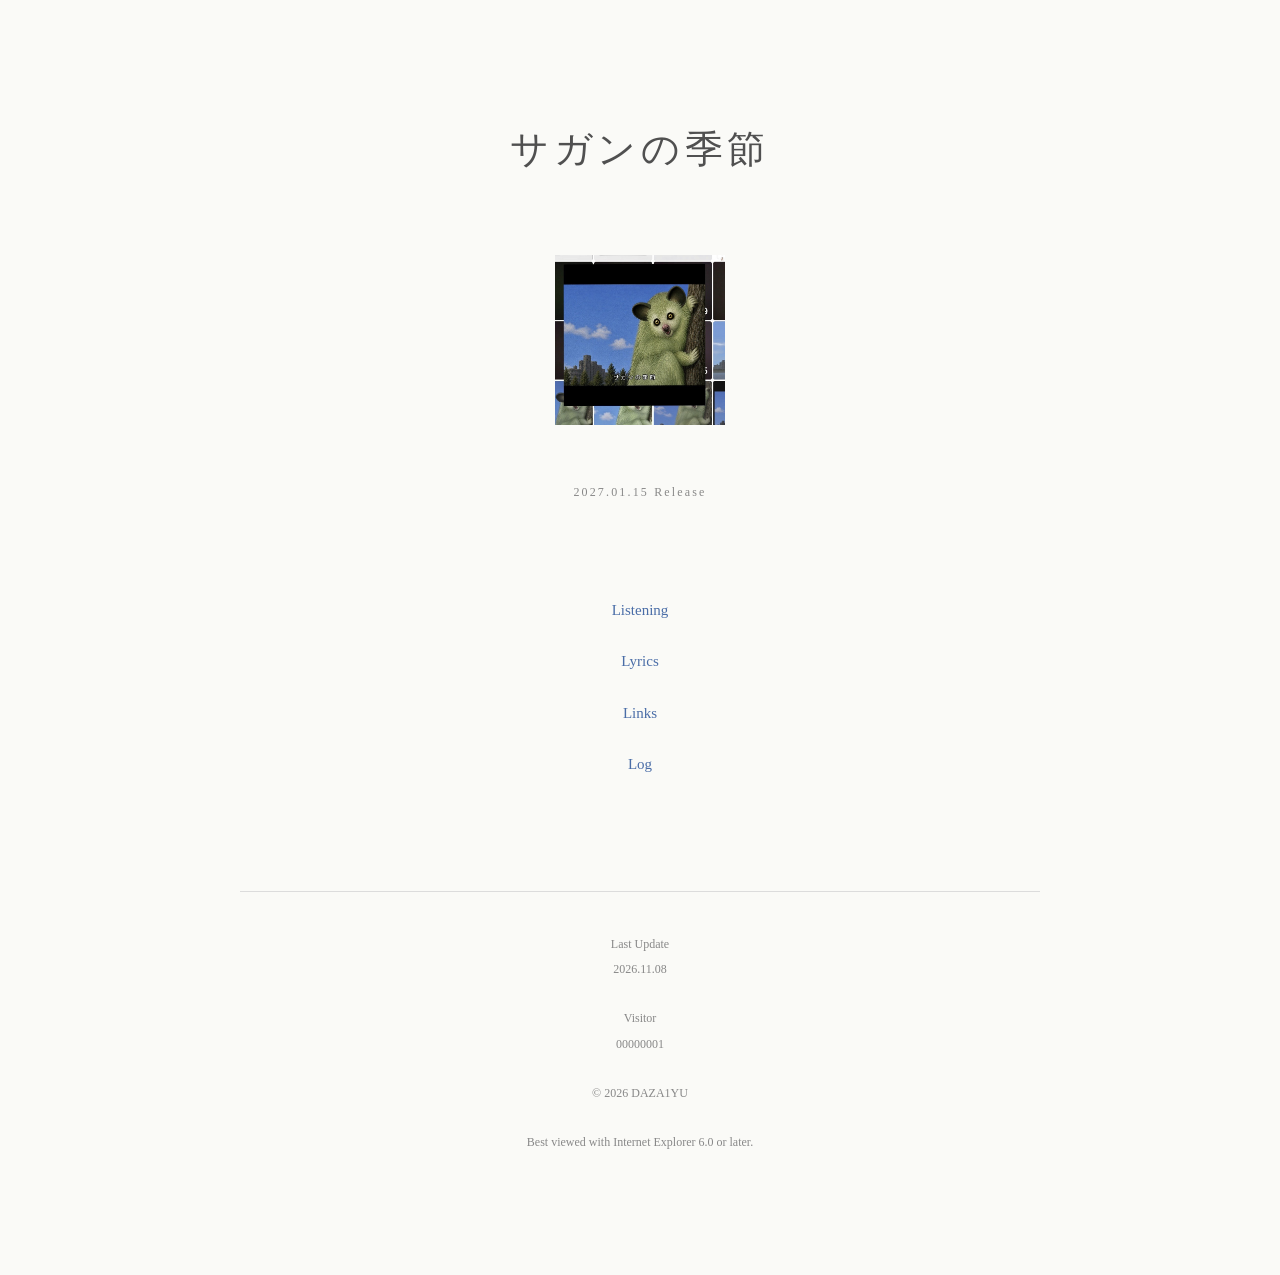
<file: index.html>
<!DOCTYPE html>

<html lang="ja">

<head>

    <meta charset="UTF-8">

    <meta
        name="viewport"
        content="width=device-width, initial-scale=1.0">

    <title>サガンの季節</title>

    <meta
        name="description"
        content="サガンの季節 Official Website">

    <link
        rel="stylesheet"
        href="style.css">

</head>

<body>

    <div class="wrapper">

        <header>

            <h1>サガンの季節</h1>

            <img
                class="cover"
                src="images/jacket.jpg"
                alt="サガンの季節 EP Jacket">

            <p class="release">

                2027.01.15 Release

            </p>

        </header>


        <nav class="home-nav">

            <a href="music.html">

                Listening

            </a>

            <a href="lyrics.html">

                Lyrics

            </a>

            <a href="links.html">

                Links

            </a>

            <a href="afterword.html">

                Log

            </a>

        </nav>


        <footer>

            <p>

                Last Update<br>

                2026.11.08

            </p>

            <p>

                Visitor<br>

                00000001

            </p>

            <p>

                © 2026 DAZA1YU

            </p>

            <p>

                Best viewed with Internet Explorer 6.0 or later.

            </p>

        </footer>

    </div>

</body>

</html>
</file>
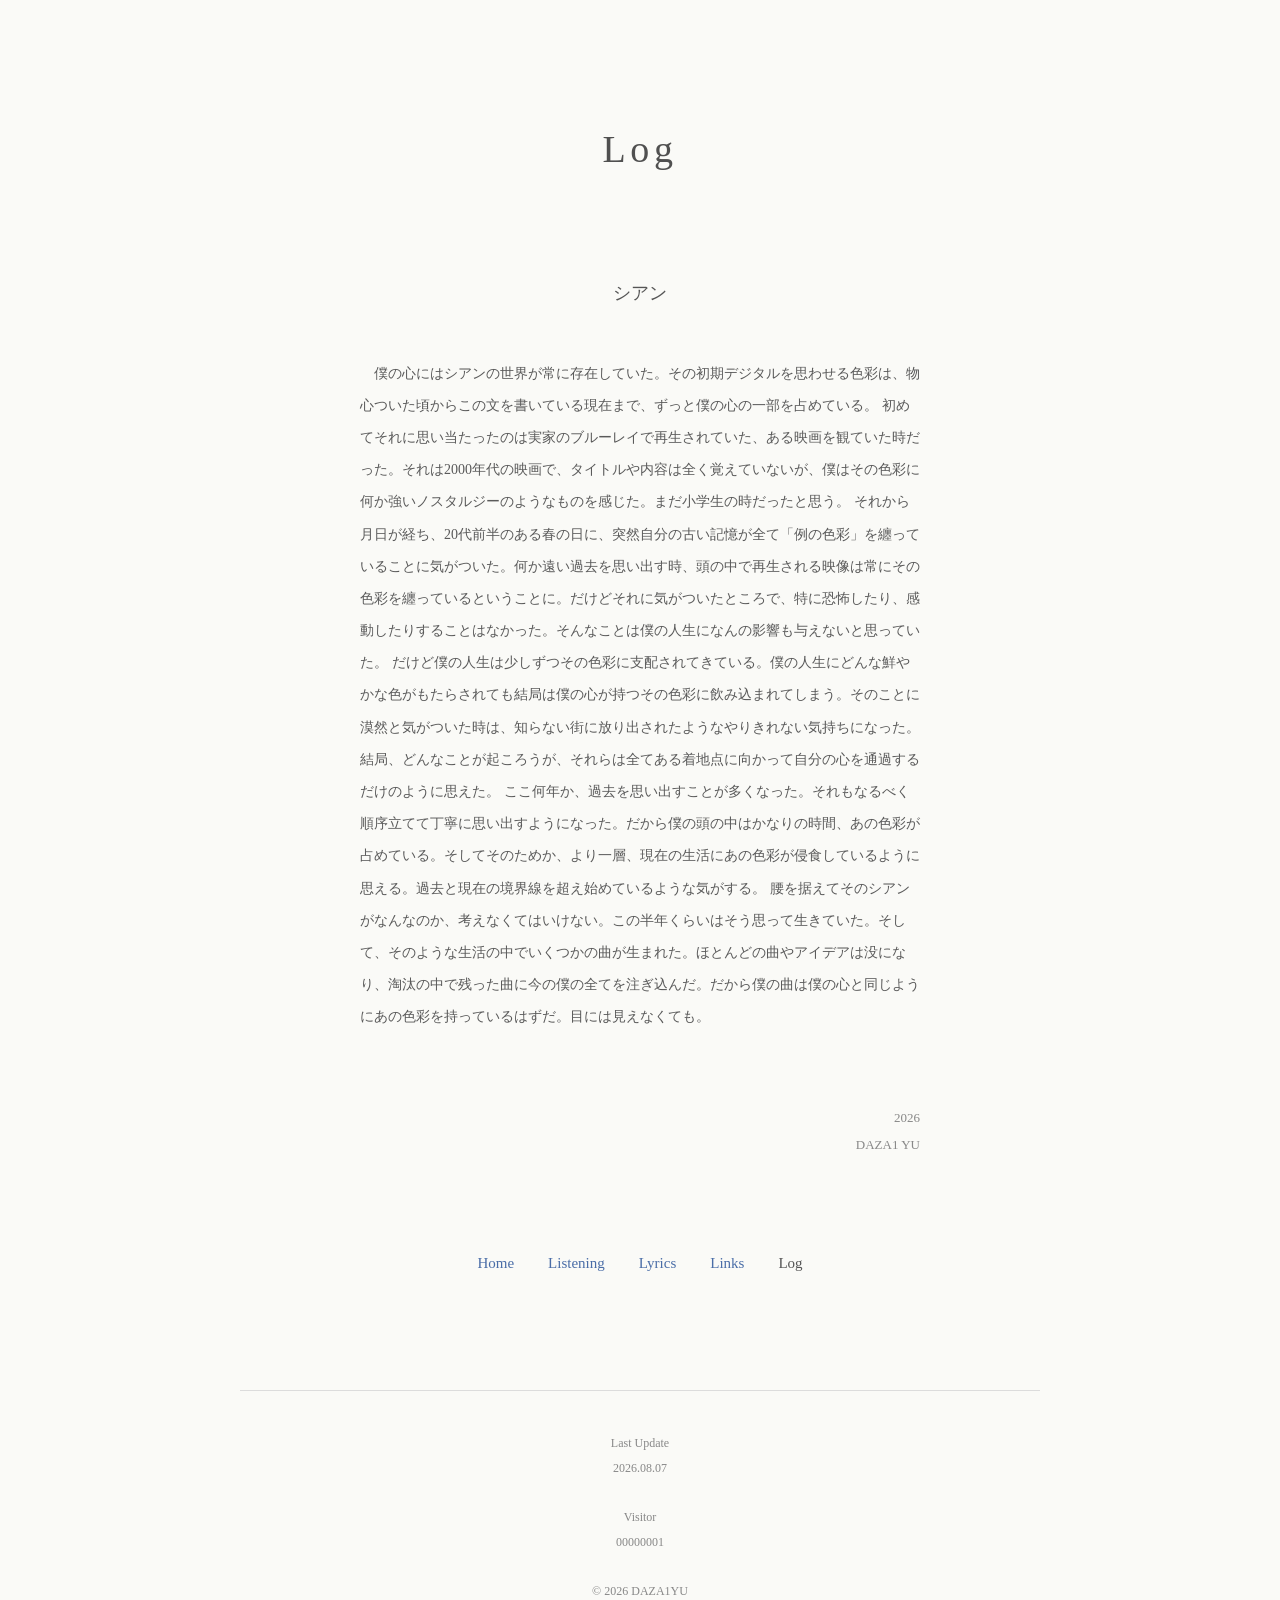
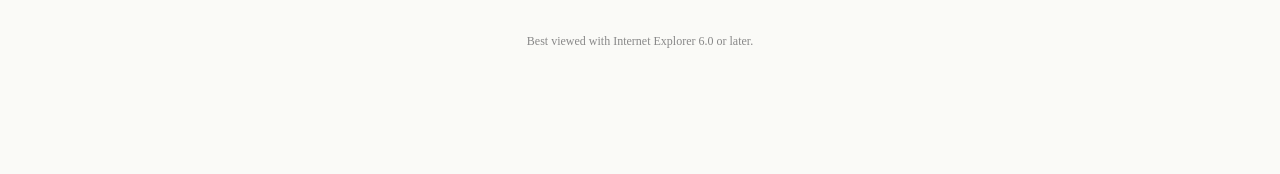
<file: afterword.html>
<!DOCTYPE html>
<html lang="ja">

<head>

    <meta charset="UTF-8">
    <meta name="viewport" content="width=device-width, initial-scale=1.0">

    <title>Log | サガンの季節</title>

    <link rel="stylesheet" href="style.css">

</head>

<body>

<div class="wrapper">

<header>

    <h1>Log</h1>

</header>

<main>

    <div class="log-body">

        <h2 class="log-title">
            シアン
        </h2>

        <div class="log-text">

            <p>僕の心にはシアンの世界が常に存在していた。その初期デジタルを思わせる色彩は、物心ついた頃からこの文を書いている現在まで、ずっと僕の心の一部を占めている。

初めてそれに思い当たったのは実家のブルーレイで再生されていた、ある映画を観ていた時だった。それは2000年代の映画で、タイトルや内容は全く覚えていないが、僕はその色彩に何か強いノスタルジーのようなものを感じた。まだ小学生の時だったと思う。

それから月日が経ち、20代前半のある春の日に、突然自分の古い記憶が全て「例の色彩」を纏っていることに気がついた。何か遠い過去を思い出す時、頭の中で再生される映像は常にその色彩を纏っているということに。だけどそれに気がついたところで、特に恐怖したり、感動したりすることはなかった。そんなことは僕の人生になんの影響も与えないと思っていた。

だけど僕の人生は少しずつその色彩に支配されてきている。僕の人生にどんな鮮やかな色がもたらされても結局は僕の心が持つその色彩に飲み込まれてしまう。そのことに漠然と気がついた時は、知らない街に放り出されたようなやりきれない気持ちになった。結局、どんなことが起ころうが、それらは全てある着地点に向かって自分の心を通過するだけのように思えた。

ここ何年か、過去を思い出すことが多くなった。それもなるべく順序立てて丁寧に思い出すようになった。だから僕の頭の中はかなりの時間、あの色彩が占めている。そしてそのためか、より一層、現在の生活にあの色彩が侵食しているように思える。過去と現在の境界線を超え始めているような気がする。

腰を据えてそのシアンがなんなのか、考えなくてはいけない。この半年くらいはそう思って生きていた。そして、そのような生活の中でいくつかの曲が生まれた。ほとんどの曲やアイデアは没になり、淘汰の中で残った曲に今の僕の全てを注ぎ込んだ。だから僕の曲は僕の心と同じようにあの色彩を持っているはずだ。目には見えなくても。</p>
        </div>

        <p class="log-sign">
            2026<br>
            DAZA1 YU
        </p>

    </div>

</main>

<nav class="sub-nav">

    <a href="index.html">Home</a>

    <a href="music.html">Listening</a>

    <a href="lyrics.html">Lyrics</a>

    <a href="links.html">Links</a>

    <span class="current">Log</span>

</nav>

<footer>

    <p>
        Last Update<br>
        2026.08.07
    </p>

    <p>
        Visitor<br>
        00000001
    </p>

    <p>
        © 2026 DAZA1YU
    </p>

    <p>
        Best viewed with Internet Explorer 6.0 or later.
    </p>

</footer>

</div>

</body>

</html>
</file>
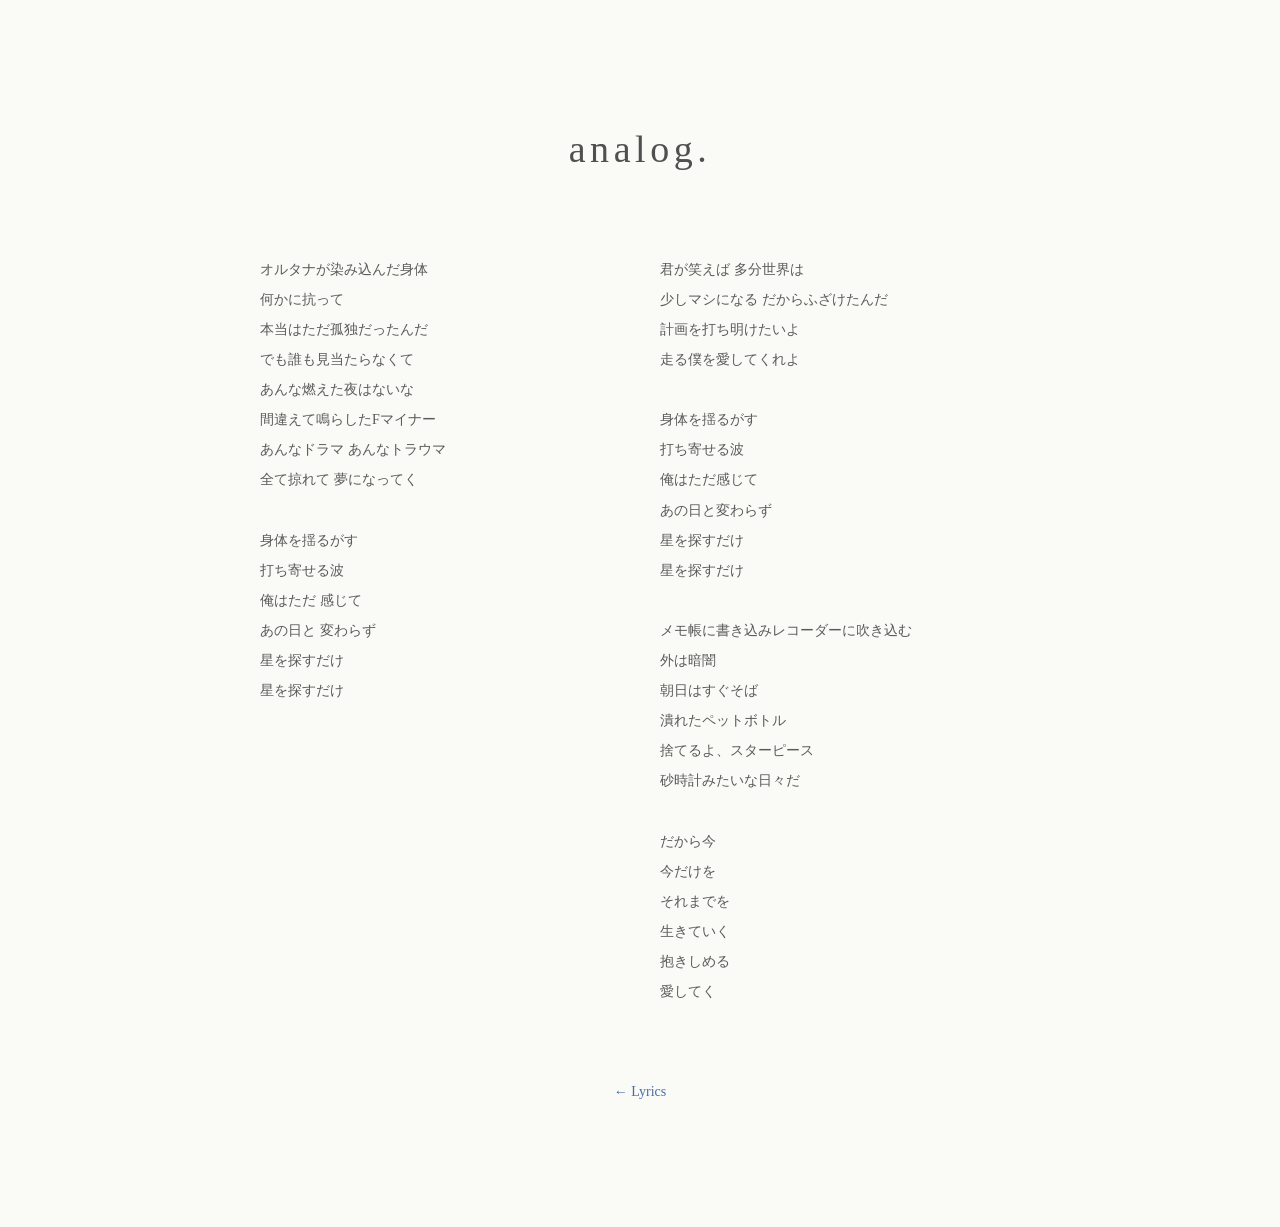
<file: analog.html>
<!DOCTYPE html>
<html lang="ja">

<head>

    <meta charset="UTF-8">
    <meta name="viewport" content="width=device-width, initial-scale=1.0">

    <title>analog. | サガンの季節</title>

    <link rel="stylesheet" href="style.css">

</head>

<body class="lyrics-page">

    <div class="wrapper">

        <header>

            <h1>analog.</h1>

        </header>

        <main>

            <section class="lyrics-body">

        <div class="verse">
オルタナが染み込んだ身体<br>
何かに抗って<br>
本当はただ孤独だったんだ<br>
でも誰も見当たらなくて<br>
あんな燃えた夜はないな<br>
間違えて鳴らしたFマイナー<br>
あんなドラマ あんなトラウマ<br>
全て掠れて 夢になってく<br><br>

身体を揺るがす<br>
打ち寄せる波<br>
俺はただ 感じて<br>
あの日と 変わらず<br>
星を探すだけ<br>
星を探すだけ<br>
        </div>
        <div class="verse">
君が笑えば 多分世界は<br>
少しマシになる だからふざけたんだ<br>
計画を打ち明けたいよ<br>
走る僕を愛してくれよ<br><br>

身体を揺るがす<br>
打ち寄せる波<br>
俺はただ感じて<br>
あの日と変わらず<br>
星を探すだけ<br>
星を探すだけ<br><br>

メモ帳に書き込みレコーダーに吹き込む<br>
外は暗闇<br>
朝日はすぐそば<br>
潰れたペットボトル<br>
捨てるよ、スターピース<br>
砂時計みたいな日々だ<br><br>

だから今<br>
今だけを<br>
それまでを<br>
生きていく<br>
抱きしめる<br>
愛してく
        </div>

</section>

            <p class="back-link">

                <a href="lyrics.html">← Lyrics</a>

            </p>

        </main>

    </div>

</body>

</html>
</file>
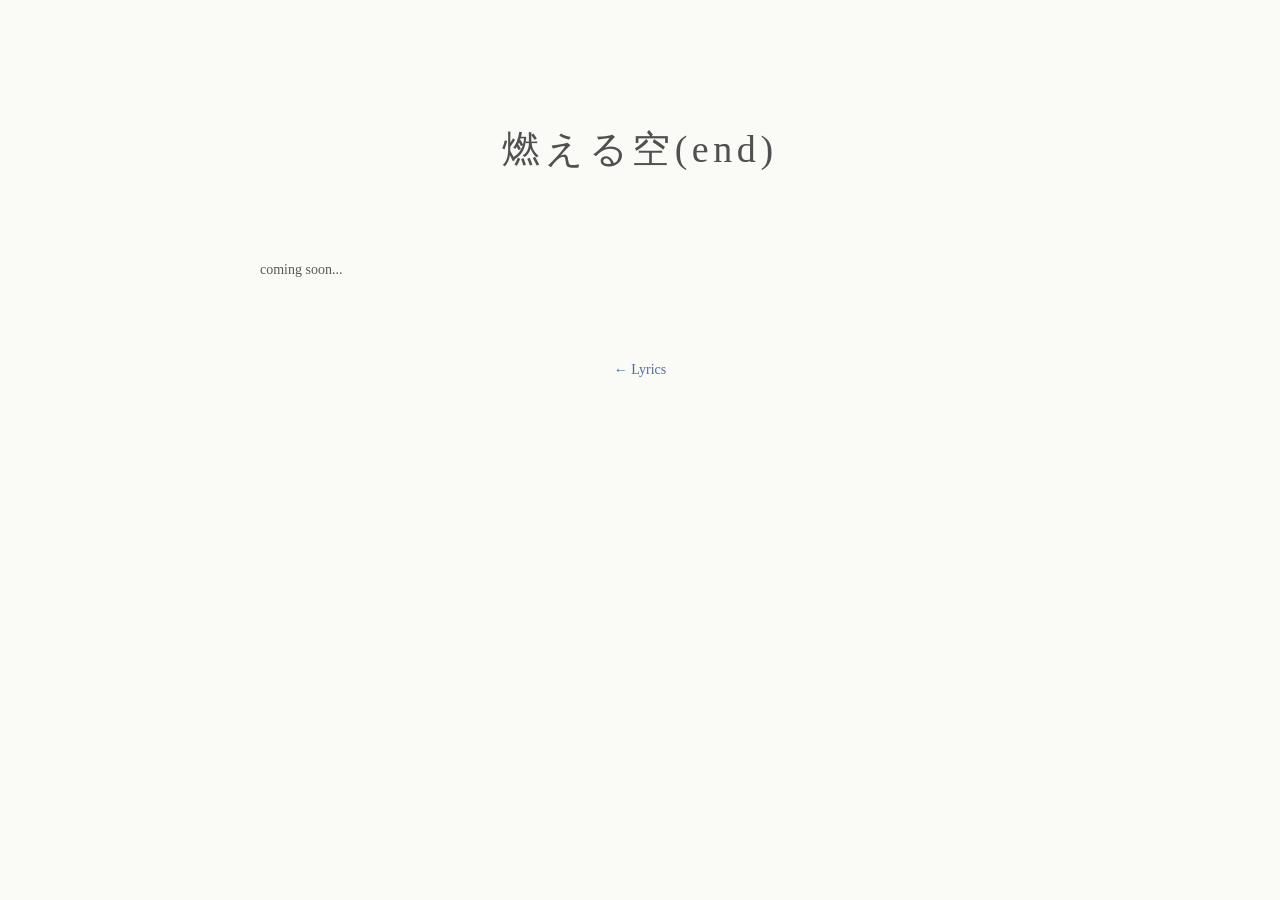
<file: burning-sky.html>
<!DOCTYPE html>
<html lang="ja">

<head>

    <meta charset="UTF-8">
    <meta name="viewport" content="width=device-width, initial-scale=1.0">

    <title>燃える空(end) | サガンの季節</title>

    <link rel="stylesheet" href="style.css">

</head>

<body class="lyrics-page">

    <div class="wrapper">

        <header>

            <h1>燃える空(end)</h1>

        </header>

        <main>

            <section class="lyrics-body">

        <div class="verse">
coming soon...
        </div>

</section>

            <p class="back-link">

                <a href="lyrics.html">← Lyrics</a>

            </p>

        </main>

    </div>

</body>

</html>
</file>
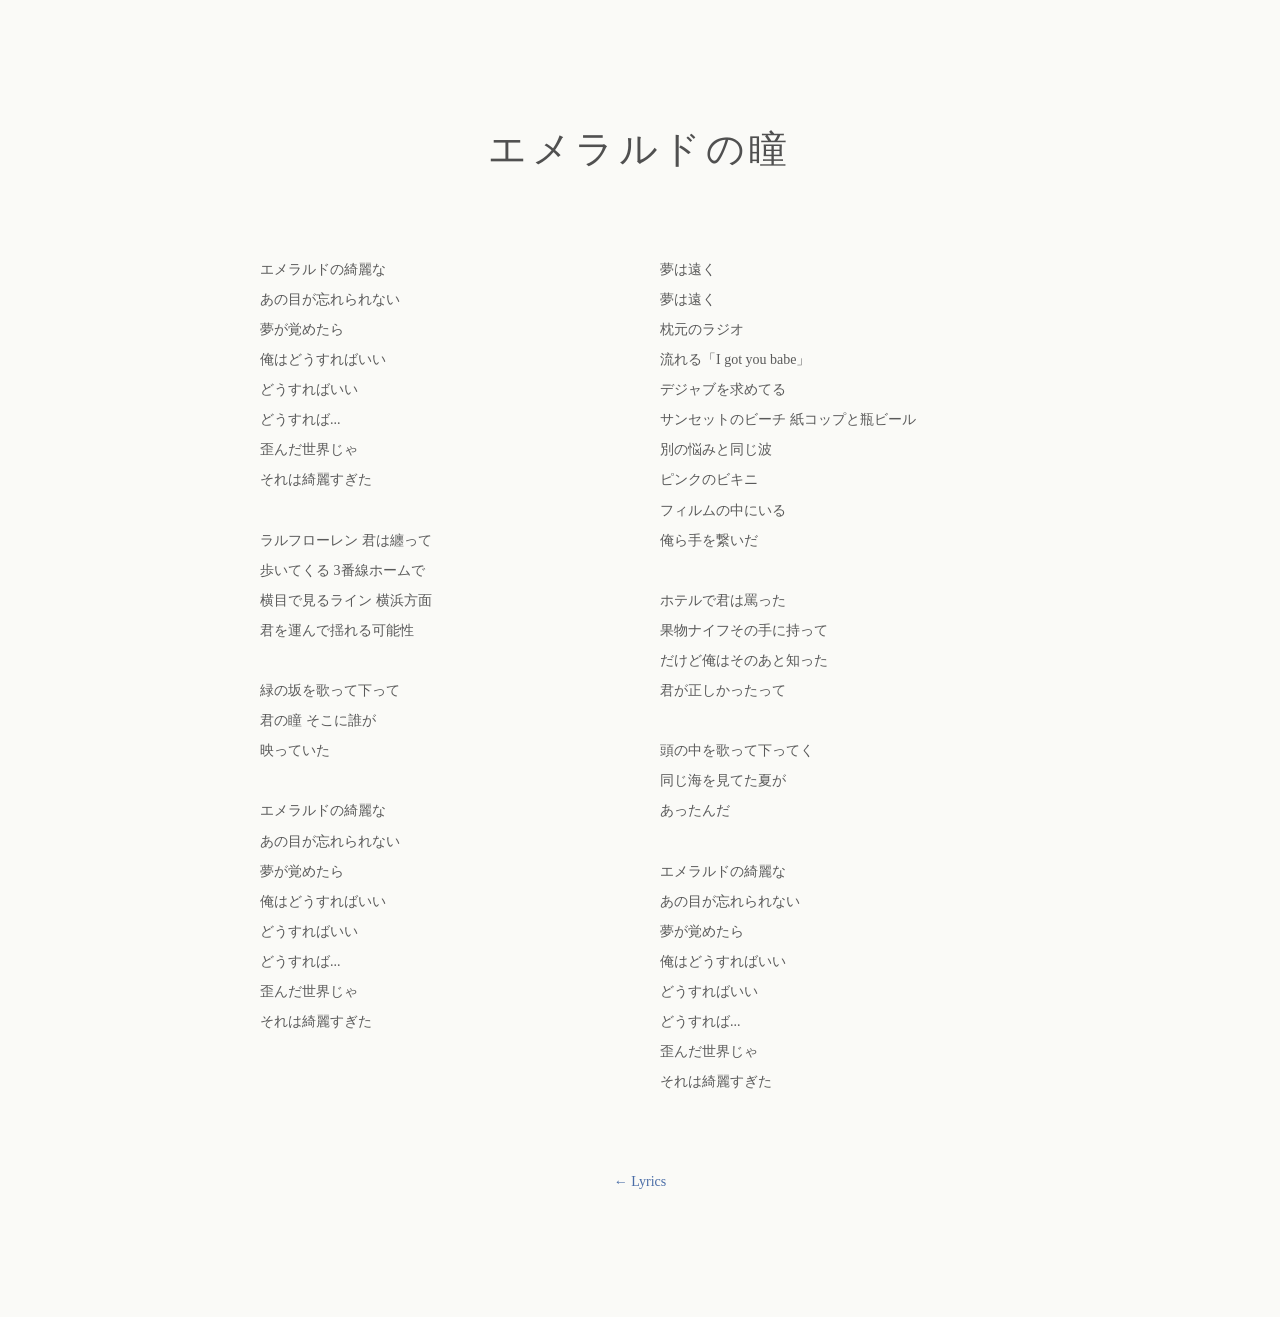
<file: emerald.html>
<!DOCTYPE html>
<html lang="ja">

<head>

    <meta charset="UTF-8">
    <meta name="viewport" content="width=device-width, initial-scale=1.0">

    <title>エメラルドの瞳 | サガンの季節</title>

    <link rel="stylesheet" href="style.css">

</head>

<body class="lyrics-page">

    <div class="wrapper">

        <header>

            <h1>エメラルドの瞳</h1>

        </header>

        <main>

            <section class="lyrics-body">

<div class="verse">

エメラルドの綺麗な<br>

あの目が忘れられない<br>

夢が覚めたら<br>

俺はどうすればいい<br>

どうすればいい<br>

どうすれば...<br>

歪んだ世界じゃ<br>

それは綺麗すぎた<br><br>



ラルフローレン 君は纏って<br>

歩いてくる 3番線ホームで<br>

横目で見るライン 横浜方面<br>

君を運んで揺れる可能性<br><br>



緑の坂を歌って下って<br>

君の瞳 そこに誰が<br>

映っていた<br><br>



エメラルドの綺麗な<br>

あの目が忘れられない<br>

夢が覚めたら<br>

俺はどうすればいい<br>

どうすればいい<br>

どうすれば...<br>

歪んだ世界じゃ<br>

それは綺麗すぎた</div>


<div class="verse">

夢は遠く<br>

夢は遠く<br>

枕元のラジオ<br>

流れる「I got you babe」<br>

デジャブを求めてる<br>

サンセットのビーチ 紙コップと瓶ビール<br>

別の悩みと同じ波<br>

ピンクのビキニ<br>

フィルムの中にいる<br>

俺ら手を繋いだ<br><br>



ホテルで君は罵った<br>

果物ナイフその手に持って<br>

だけど俺はそのあと知った<br>

君が正しかったって<br><br>



頭の中を歌って下ってく<br>

同じ海を見てた夏が<br>

あったんだ<br><br>



エメラルドの綺麗な<br>

あの目が忘れられない<br>

夢が覚めたら<br>

俺はどうすればいい<br>

どうすればいい<br>

どうすれば...<br>

歪んだ世界じゃ<br>

それは綺麗すぎた

</div>

</section>

            <p class="back-link">

                <a href="lyrics.html">← Lyrics</a>

            </p>

        </main>

    </div>

</body>

</html>
</file>
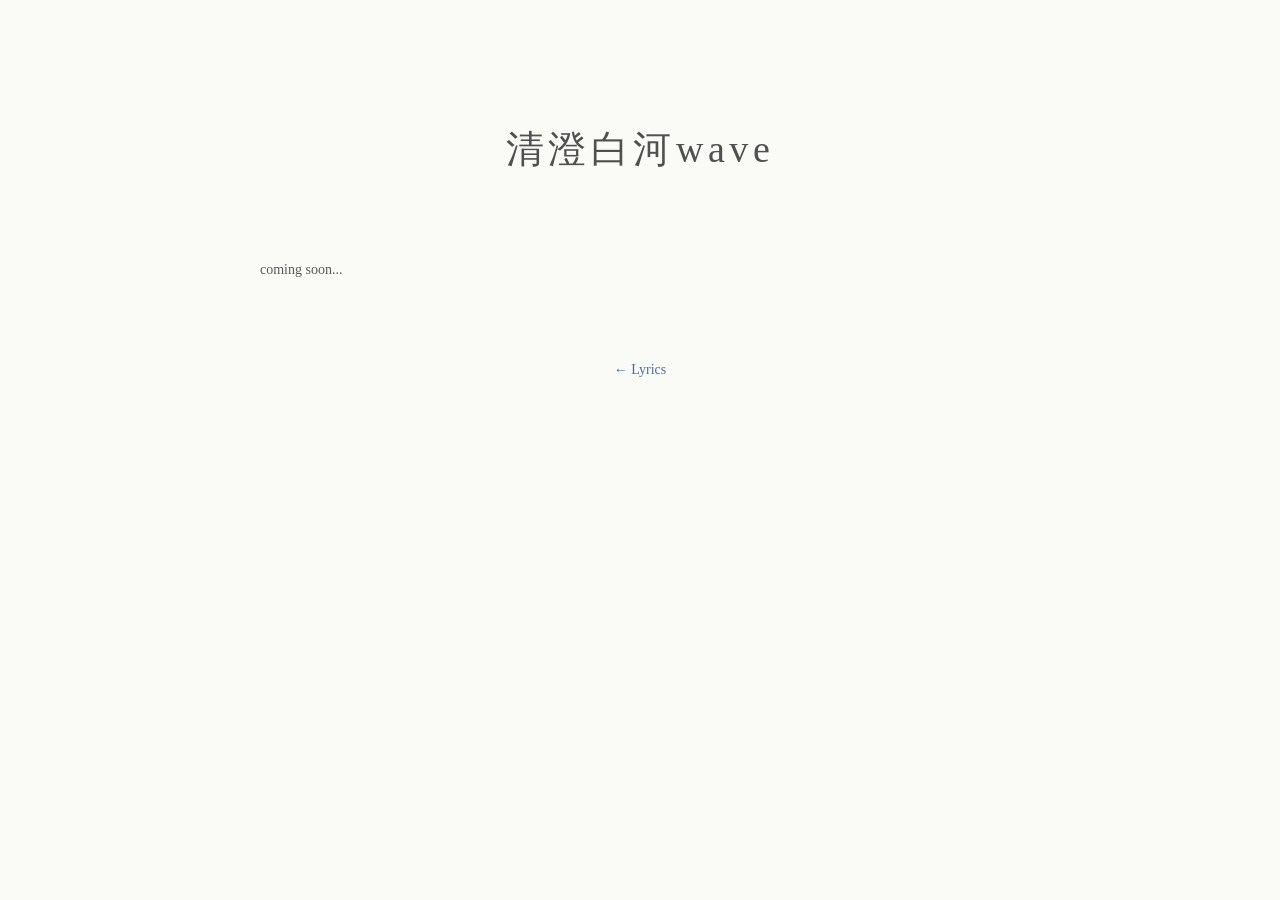
<file: kiyosumi.html>
<!DOCTYPE html>
<html lang="ja">

<head>

    <meta charset="UTF-8">
    <meta name="viewport" content="width=device-width, initial-scale=1.0">

    <title>清澄白河wave | サガンの季節</title>

    <link rel="stylesheet" href="style.css">

</head>

<body class="lyrics-page">

    <div class="wrapper">

        <header>

            <h1>清澄白河wave</h1>

        </header>

        <main>

            <section class="lyrics-body">

        <div class="verse">
coming soon...
        </div>

</section>

            <p class="back-link">

                <a href="lyrics.html">← Lyrics</a>

            </p>

        </main>

    </div>

</body>

</html>
</file>
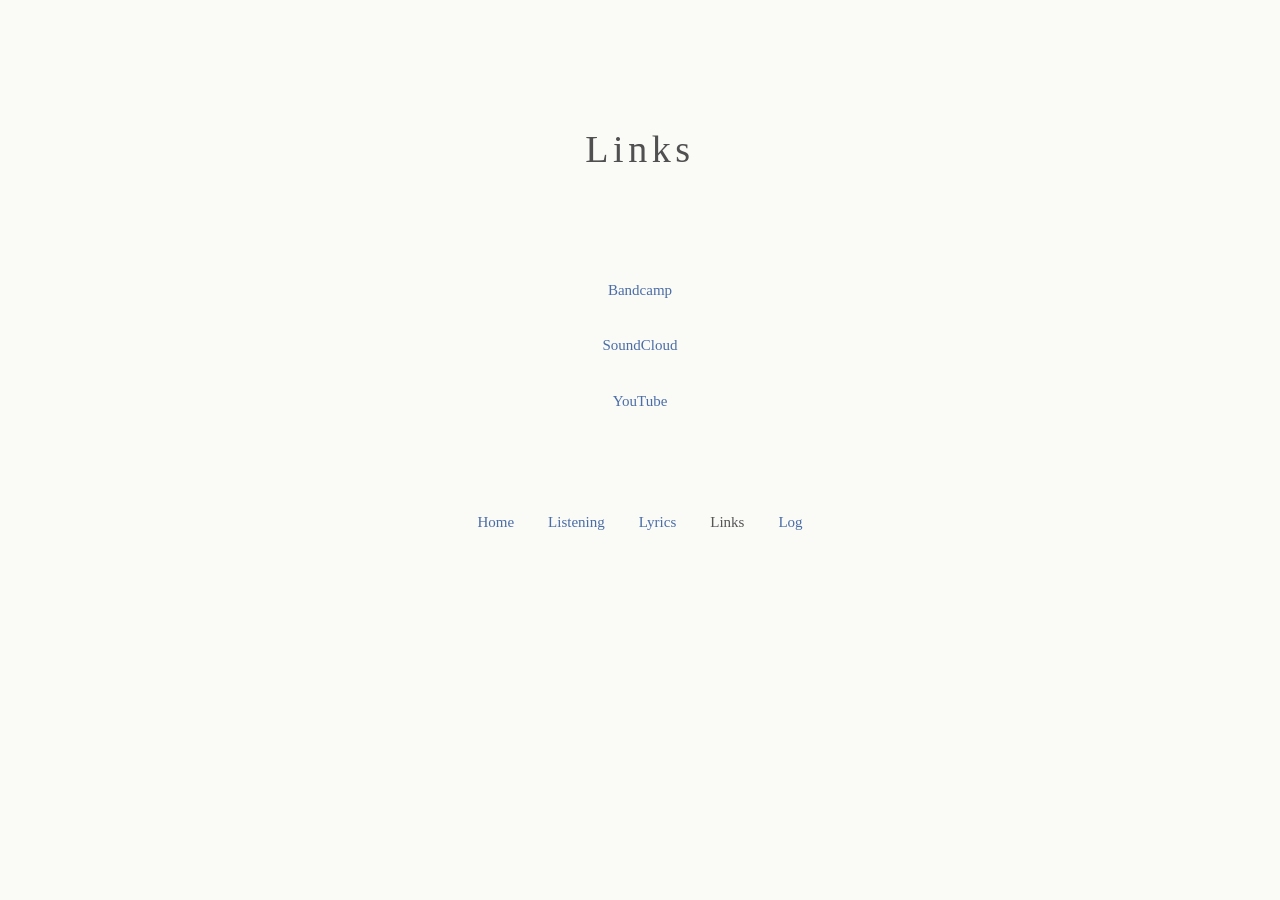
<file: links.html>
<!DOCTYPE html>
<html lang="ja">

<head>

    <meta charset="UTF-8">
    <meta name="viewport" content="width=device-width, initial-scale=1.0">

    <title>Links | サガンの季節</title>

    <link rel="stylesheet" href="style.css">

</head>

<body>

<div class="wrapper">

<header>

<h1>Links</h1>

</header>

<main>

<section class="links-list">

<a href="#">Bandcamp</a>

<a href="#">SoundCloud</a>

<a href="#">YouTube</a>

</section>

</main>

<nav class="sub-nav">

<a href="index.html">Home</a>

<a href="music.html">Listening</a>

<a href="lyrics.html">Lyrics</a>

<span class="current">Links</span>

<a href="afterword.html">Log</a>

</nav>

</div>

</body>

</html>
</file>
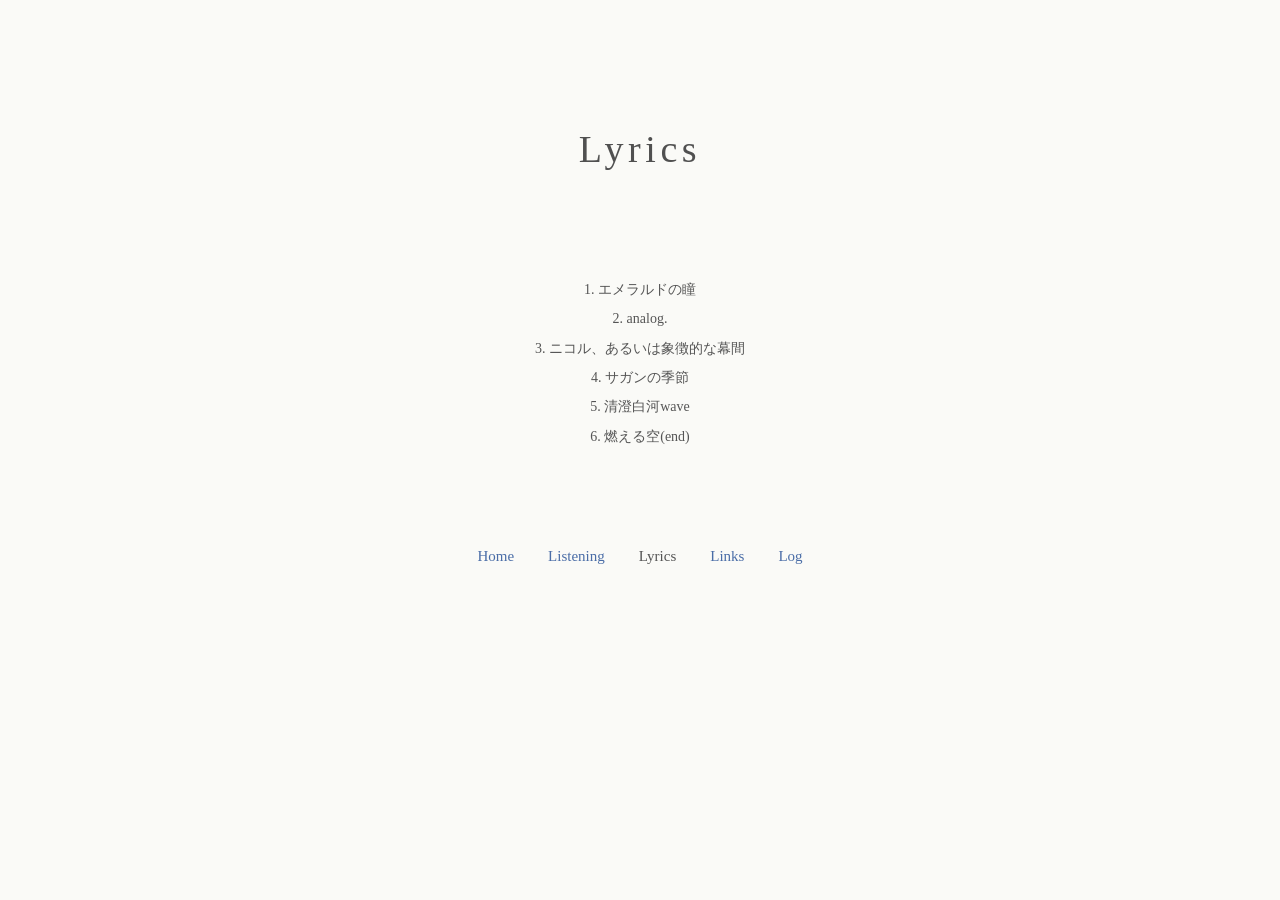
<file: lyrics.html>
<!DOCTYPE html>
<html lang="ja">

<head>

    <meta charset="UTF-8">
    <meta name="viewport" content="width=device-width, initial-scale=1.0">

    <title>Lyrics | サガンの季節</title>

    <link rel="stylesheet" href="style.css">

</head>

<body class="music-page">

    <div class="wrapper">

        <header>

            <h1>Lyrics</h1>

        </header>

        <main>

            <section class="track-list">

                <p><a href="emerald.html">1. エメラルドの瞳</a></p>

                <p><a href="analog.html">2. analog.</a></p>

                <p><a href="nicole.html">3. ニコル、あるいは象徴的な幕間</a></p>

                <p><a href="sagan.html">4. サガンの季節</a></p>

                <p><a href="kiyosumi.html">5. 清澄白河wave</a></p>

                <p><a href="burning-sky.html">6. 燃える空(end)</a></p>

            </section>

        </main>

        <nav class="sub-nav">

            <a href="index.html">Home</a>

            <a href="music.html">Listening</a>

            <span class="current">Lyrics</span>

            <a href="links.html">Links</a>

            <a href="afterword.html">Log</a>

        </nav>

    </div>

</body>

</html>
</file>
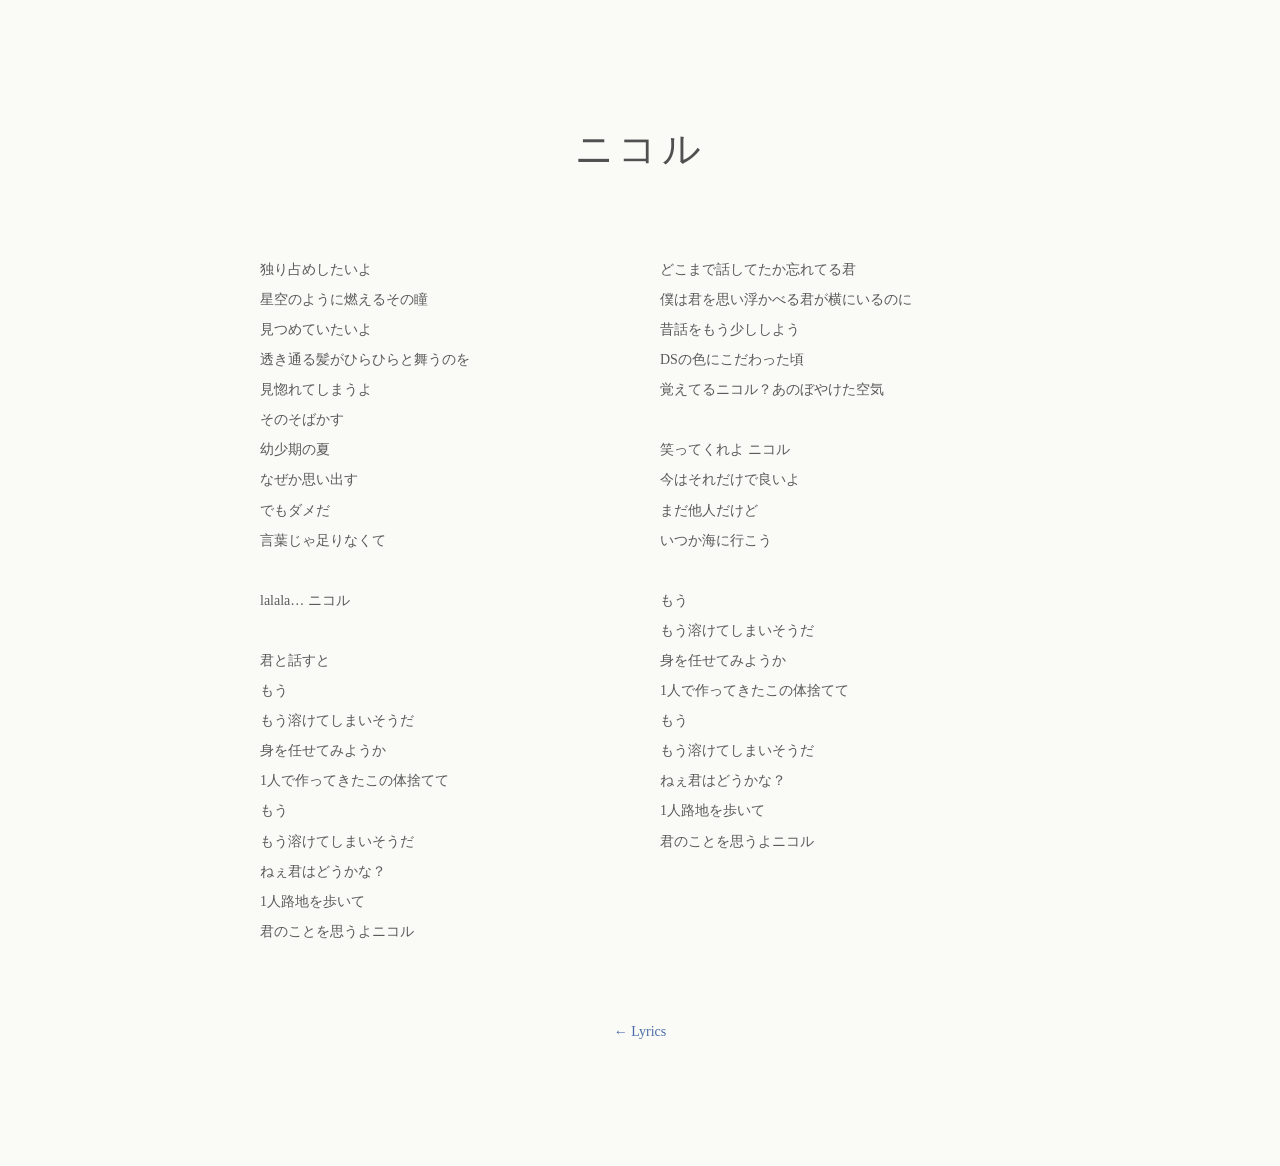
<file: Nicole.html>
<!DOCTYPE html>
<html lang="ja">

<head>

    <meta charset="UTF-8">
    <meta name="viewport" content="width=device-width, initial-scale=1.0">

    <title>ニコル | サガンの季節</title>

    <link rel="stylesheet" href="style.css">

</head>

<body class="lyrics-page">

    <div class="wrapper">

        <header>

            <h1>ニコル</h1>

        </header>

        <main>

            <section class="lyrics-body">

        <div class="verse">
独り占めしたいよ<br>
星空のように燃えるその瞳<br>
見つめていたいよ<br>
透き通る髪がひらひらと舞うのを<br>
見惚れてしまうよ<br>
そのそばかす<br>
幼少期の夏<br>
なぜか思い出す<br>
でもダメだ<br>
言葉じゃ足りなくて<br><br>

lalala… ニコル<br><br>

君と話すと<br>
もう<br>
もう溶けてしまいそうだ<br>
身を任せてみようか<br>
1人で作ってきたこの体捨てて<br>
もう<br>
もう溶けてしまいそうだ<br>
ねぇ君はどうかな？<br>
1人路地を歩いて<br>
君のことを思うよニコル
        </div>

        <div class="verse">
どこまで話してたか忘れてる君<br>
僕は君を思い浮かべる君が横にいるのに<br>
昔話をもう少ししよう<br>
DSの色にこだわった頃<br>
覚えてるニコル？あのぼやけた空気<br><br>

笑ってくれよ ニコル<br>
今はそれだけで良いよ<br>
まだ他人だけど<br>
いつか海に行こう<br><br>

もう<br>
もう溶けてしまいそうだ<br>
身を任せてみようか<br>
1人で作ってきたこの体捨てて<br>
もう<br>
もう溶けてしまいそうだ<br>
ねぇ君はどうかな？<br>
1人路地を歩いて<br>
君のことを思うよニコル
        </div>

</section>

            <p class="back-link">

                <a href="lyrics.html">← Lyrics</a>

            </p>

        </main>

    </div>

</body>

</html>
</file>
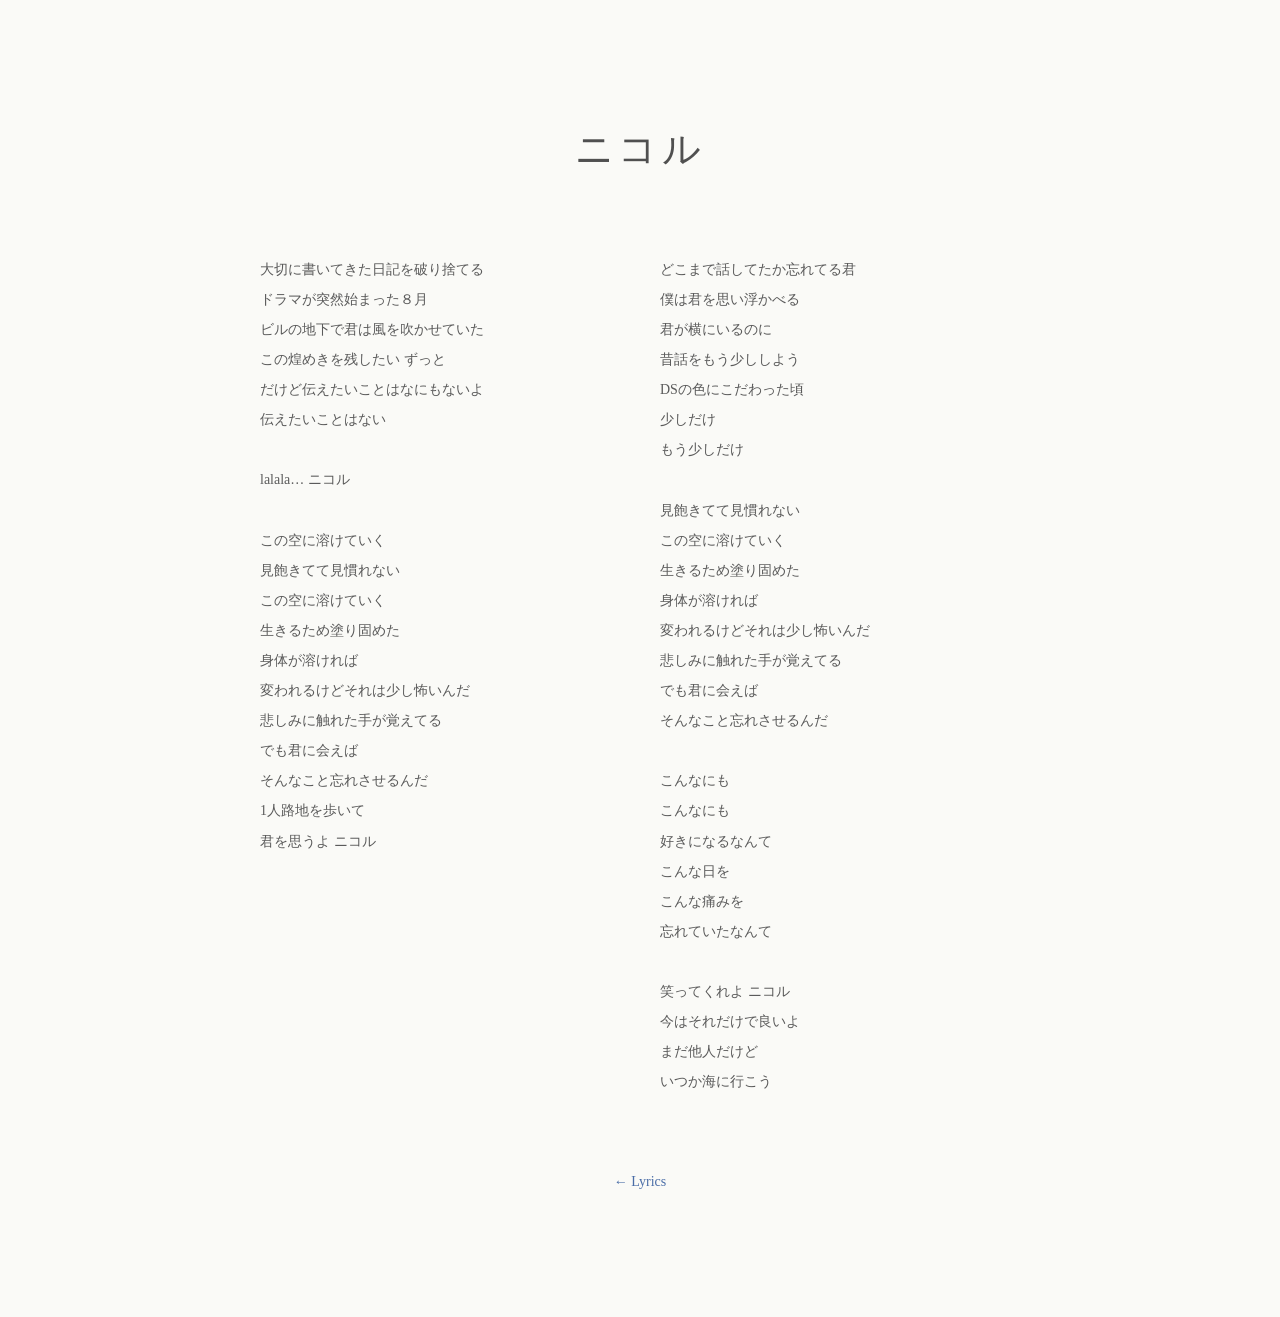
<file: nicole.html>
<!DOCTYPE html>
<html lang="ja">

<head>

    <meta charset="UTF-8">
    <meta name="viewport" content="width=device-width, initial-scale=1.0">

    <title>ニコル | サガンの季節</title>

    <link rel="stylesheet" href="style.css">

</head>

<body class="lyrics-page">

    <div class="wrapper">

        <header>

            <h1>ニコル</h1>

        </header>

        <main>

            <section class="lyrics-body">

        <div class="verse">
大切に書いてきた日記を破り捨てる<br>
ドラマが突然始まった８月<br>
ビルの地下で君は風を吹かせていた<br>
この煌めきを残したい ずっと<br>
だけど伝えたいことはなにもないよ<br>
伝えたいことはない<br><br>

lalala… ニコル<br><br>

この空に溶けていく<br>
見飽きてて見慣れない<br>
この空に溶けていく<br>
生きるため塗り固めた<br>
身体が溶ければ<br>
変われるけどそれは少し怖いんだ<br>
悲しみに触れた手が覚えてる<br>
でも君に会えば<br>
そんなこと忘れさせるんだ<br>
1人路地を歩いて<br>
君を思うよ ニコル
        </div>

        <div class="verse">
どこまで話してたか忘れてる君<br>
僕は君を思い浮かべる<br>
君が横にいるのに<br>
昔話をもう少ししよう<br>
DSの色にこだわった頃<br>
少しだけ<br>
もう少しだけ<br><br>

見飽きてて見慣れない<br>
この空に溶けていく<br>
生きるため塗り固めた<br>
身体が溶ければ<br>
変われるけどそれは少し怖いんだ<br>
悲しみに触れた手が覚えてる<br>
でも君に会えば<br>
そんなこと忘れさせるんだ<br><br>

こんなにも<br>
こんなにも<br>
好きになるなんて<br>
こんな日を<br>
こんな痛みを<br>
忘れていたなんて<br><br>

笑ってくれよ ニコル<br>
今はそれだけで良いよ<br>
まだ他人だけど<br>
いつか海に行こう
        </div>

</section>

            <p class="back-link">

                <a href="lyrics.html">← Lyrics</a>

            </p>

        </main>

    </div>

</body>

</html>
</file>
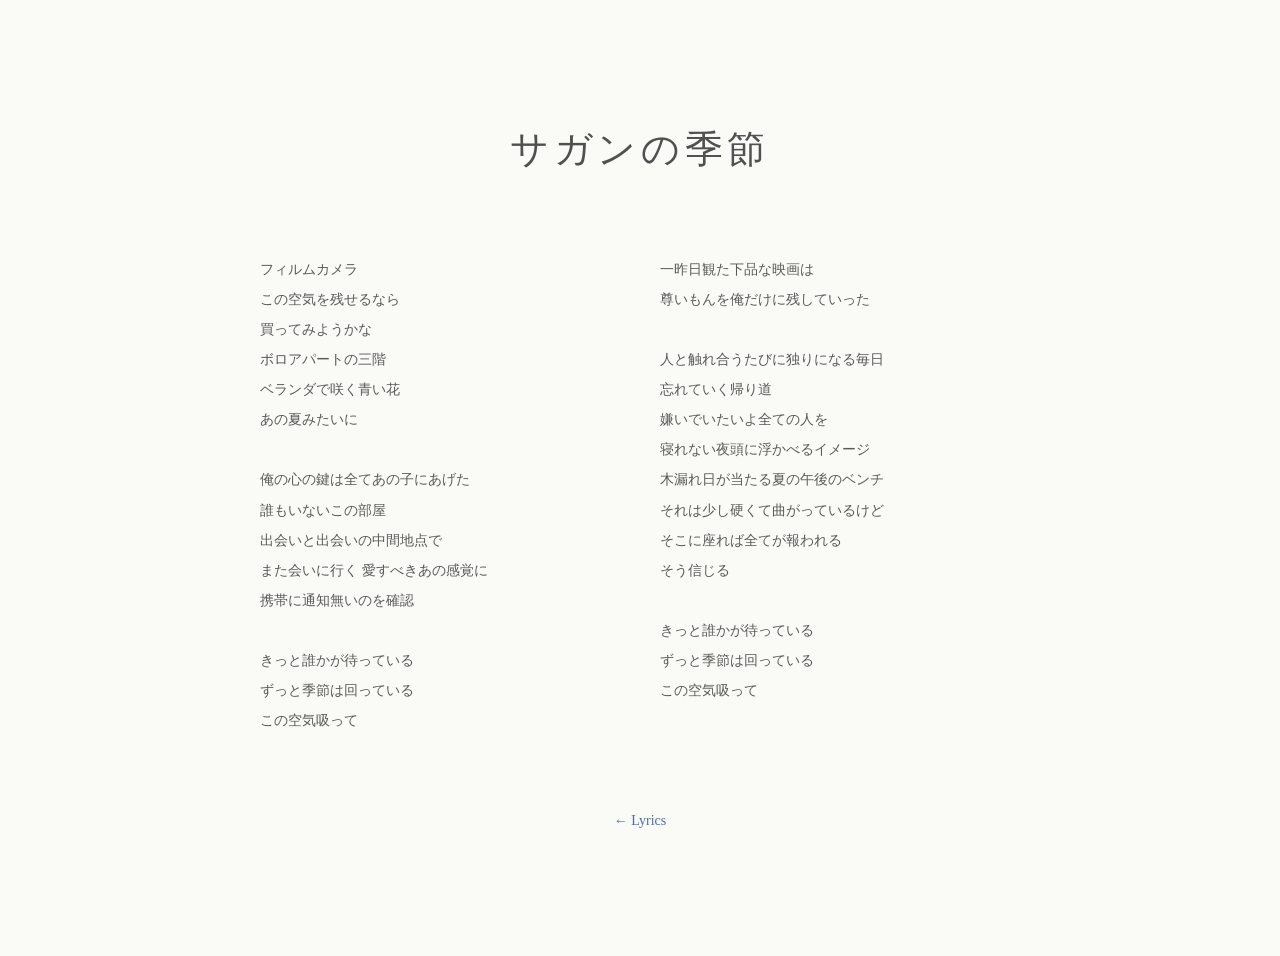
<file: sagan.html>
<!DOCTYPE html>
<html lang="ja">

<head>

    <meta charset="UTF-8">
    <meta name="viewport" content="width=device-width, initial-scale=1.0">

    <title>サガンの季節 | サガンの季節</title>

    <link rel="stylesheet" href="style.css">

</head>

<body class="lyrics-page">

    <div class="wrapper">

        <header>

            <h1>サガンの季節</h1>

        </header>

        <main>

            <section class="lyrics-body">

        <div class="verse">
フィルムカメラ<br>
この空気を残せるなら<br>
買ってみようかな<br>
ボロアパートの三階<br>
ベランダで咲く青い花<br>
あの夏みたいに<br><br>

俺の心の鍵は全てあの子にあげた<br>
誰もいないこの部屋<br>
出会いと出会いの中間地点で<br>
また会いに行く 愛すべきあの感覚に<br>
携帯に通知無いのを確認<br><br>

きっと誰かが待っている<br>
ずっと季節は回っている<br>
この空気吸って
        </div>

        <div class="verse">
一昨日観た下品な映画は<br>
尊いもんを俺だけに残していった<br><br>

人と触れ合うたびに独りになる毎日<br>
忘れていく帰り道<br>
嫌いでいたいよ全ての人を<br>
寝れない夜頭に浮かべるイメージ<br>
木漏れ日が当たる夏の午後のベンチ<br>
それは少し硬くて曲がっているけど<br>
そこに座れば全てが報われる<br>
そう信じる<br><br>

きっと誰かが待っている<br>
ずっと季節は回っている<br>
この空気吸って
        </div>

</section>

            <p class="back-link">

                <a href="lyrics.html">← Lyrics</a>

            </p>

        </main>

    </div>

</body>

</html>
</file>
<file: style.css>
/* ==========================================
   サガンの季節 Official Website
   beta2
   ========================================== */

*{
    margin:0;
    padding:0;
    box-sizing:border-box;
}

html{

    background:#FAFAF7;

}

body{

    color:#5a5a5a;

    font-family:
        "Yu Mincho",
        "Hiragino Mincho ProN",
        serif;

    font-size:14px;

    line-height:2.1;

}

.wrapper{

    width:800px;

    margin:110px auto 120px;

    text-align:center;

}


/* -----------------------------
   Header
----------------------------- */

header{

    margin-bottom:85px;

}

header h1{

    font-size:38px;

    font-weight:normal;

    letter-spacing:.12em;

    color:#505050;

    margin-bottom:65px;

}

.cover{

    width:170px;

    display:block;

    margin:0 auto 55px;

}

.release{

    font-size:12px;

    letter-spacing:.18em;

    color:#888;

}


/* -----------------------------
   Home Navigation
----------------------------- */

.home-nav{

    width:240px;

    margin:90px auto;

}

.home-nav a,
.home-nav .current{

    display:block;

    margin:20px 0;

    text-decoration:none;

    font-size:15px;

}

.home-nav .current{

    color:#555;

}

.home-nav a{

    color:#4a6da7;

}

.home-nav a:hover{

    text-decoration:underline;

}


/* -----------------------------
   Footer
----------------------------- */

footer{

    margin-top:110px;

    padding-top:40px;

    border-top:1px solid #dcdcdc;

    font-size:12px;

    color:#888;

}

footer p{

    margin-bottom:24px;

}

footer p:last-child{

    margin-bottom:0;

}



/* -----------------------------
   Track
----------------------------- */

.track{

    display:flex;

    justify-content:center;

    align-items:center;

    margin:26px 0;

}

.track-title{

    width:240px;

    text-align:center;

    color:#555;

    font-size:16px;

}

.play-btn{

    width:70px;

    margin-left:34px;

    text-align:left;

    background:none;

    border:none;

    padding:0;

    color:#4a6da7;

    font-size:12px;

    letter-spacing:.08em;

    font-family:inherit;

    cursor:pointer;

    transition:color .2s;

}

.play-btn:hover{

    color:#2f4f82;
    text-decoration:underline;

}

/* ==========================
   Sub Navigation
========================== */

.sub-nav{

    display:flex;

    justify-content:center;

    gap:34px;

    margin:90px auto;

}

.sub-nav a,
.sub-nav .current{

    text-decoration:none;

    font-size:15px;

}

.sub-nav .current{

    color:#555;

}

.sub-nav a{

    color:#4a6da7;

}

.sub-nav a:hover{

    text-decoration:underline;

}



/* ==========================
   Music Page
========================== */

.music-page main{

    width:800px;

    text-align:center;

}


/* ==========================
    Track List Links
========================== */

.track-list a{

    color:#555;

    text-decoration:none;

    transition:opacity .2s;

}

.track-list a:hover{

    opacity:.6;

}



/* -----------------------------
   Lyrics Page
----------------------------- */

.lyrics-page .wrapper{

    width:960px;

}

.lyrics-page header{

    margin-bottom:55px;

}

.lyrics-page main{

    width:100%;

}

.lyrics-body{

    display:grid;

    grid-template-columns:360px 360px;

    justify-content:center;

    column-gap: 40px;

    margin:0 auto 70px;

}


.verse{

    line-height:2.15;

    text-align:left;

}

.back-link{

    text-align:center;

    margin-top:20px;

}

.back-link a{

    color:#4a6da7;

    text-decoration:none;

}

.back-link a:hover{

    text-decoration:underline;

}

/* -----------------------------
   Links Page
----------------------------- */

.links-list{

    display:flex;

    flex-direction:column;

    align-items:center;

    gap:24px;

    margin-bottom:90px;

}

.links-list a{

    color:#4a6da7;

    text-decoration:none;

    font-size:15px;

    transition:color .2s;

}

.links-list a:hover{

    color:#2f4f82;

    text-decoration:underline;

}

/* -----------------------------
   Audio Player
----------------------------- */

.player{

    width:340px;

    margin:10px auto 28px;

    display:none;

}

.progress{

    width:100%;

    height:4px;

    background:#d9d9d9;

    border-radius:2px;

    overflow:visible;

    position:relative;

    cursor:pointer;

}

.progress-fill{

    width:0%;

    height:100%;

    background:#555;

    transition:width .15s linear;


}

.progress-head{

    position:absolute;

    top: -4px;

    left: 0;

    width:2%;

    height:10px;

    background:#4a6da7;

    transform:translateX(-1px);

    pointer-events:none;

}

.time{

    margin-top:8px;

    text-align:right;

    font-size:11px;

    color:#8a8a8a;

}

/* -----------------------------
   Log Page
----------------------------- */


.log-body{

    width:560px;

    margin:0 auto 90px;

    text-align:left;

}

.log-title{

    text-align:center;

    font-size:18px;

    font-weight:normal;

    margin-bottom:45px;

    color:#555;

}

.log-text{

    line-height:2.3;

    text-indent:1em;

}

.log-text p{

    margin-bottom:34px;

}

.log-sign{

    margin-top:70px;

    text-align:right;

    color:#888;

    font-size:13px;

}


@media (max-width: 768px){

    .wrapper{
        width:92%;
        margin:60px auto 80px;
    }

    header h1{
        font-size:30px;
    }

    .music-page main{
        width:100%;
    }

    .track{
        flex-direction:column;
        gap:10px;
    }

    .track-title{
        width:auto;
        font-size:17px;
    }

    .play-btn{
        width:auto;
        margin-left:0;
        text-align:center;
    }

    .player{
        width:100%;
        max-width:340px;
    }

    .sub-nav{
        flex-wrap:wrap;
        gap:18px;
    }

    .lyrics-page .wrapper{
        width:92%;
    }

    .lyrics-body{
        grid-template-columns:1fr;
        row-gap:50px;
    }

    .log-body{
        width:92%;
    }

}
</file>
